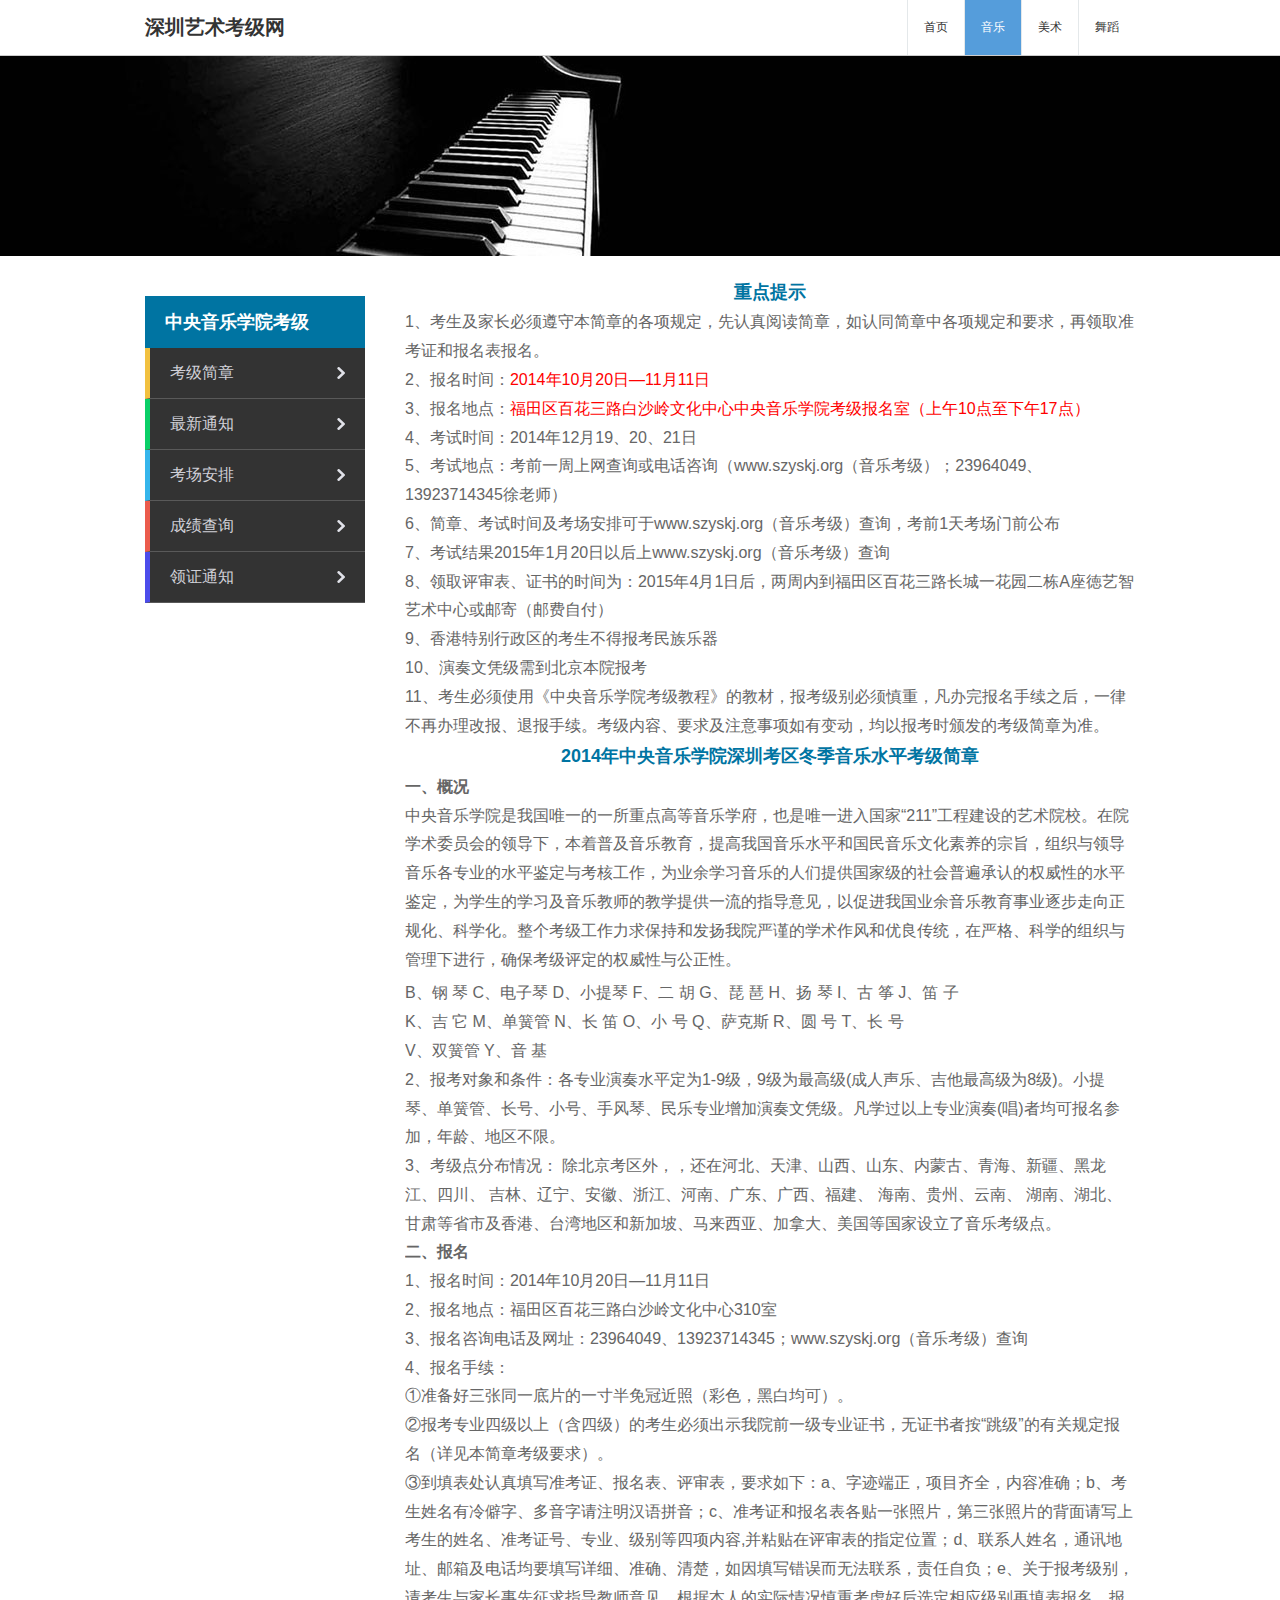
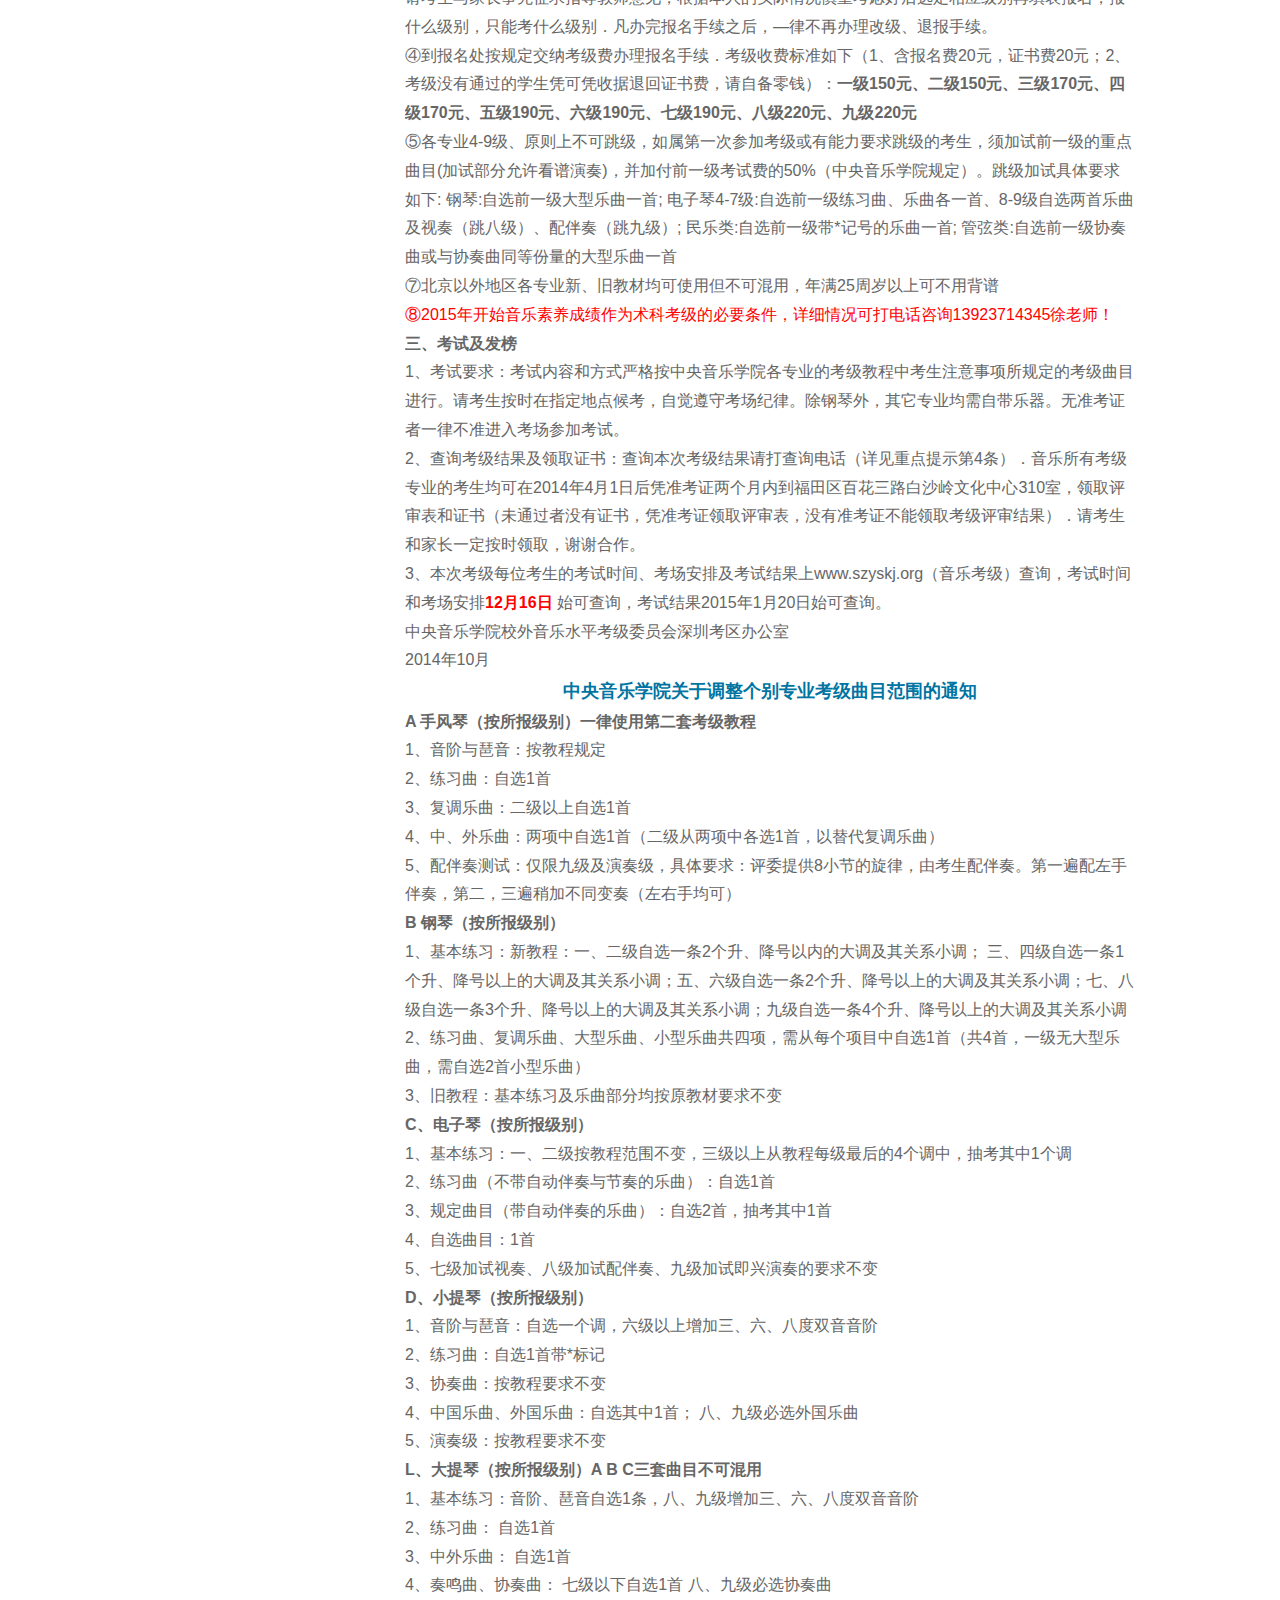
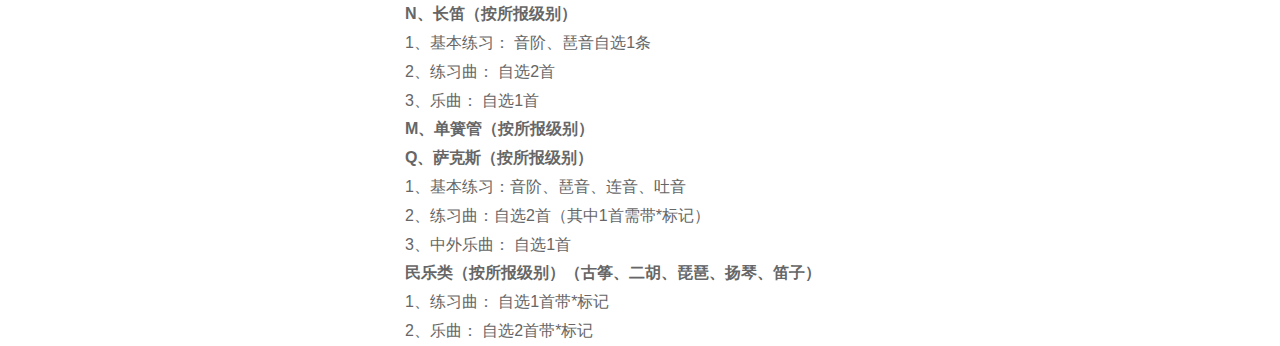
<file: detail.html>
<!DOCTYPE html>
<html>
<head lang="en">
    <meta charset="UTF-8">
    <title>详情页</title>
    <link rel="stylesheet" href="css/style.css"/>
    <link rel="stylesheet" href="css/markdown.css"/>
</head>
<body>
    <div class="g-hd">
        <div class="gird_c1">
            <div class="m-logo">
                <a href="##">深圳艺术考级网</a>
            </div>
            <div class="m-nav">
                <ul>
                    <li>
                        <a href="##">首页</a>
                    </li>
                    <li>
                        <a href="##" class="selected">音乐</a>
                    </li>
                    <li>
                        <a href="##">美术</a>
                    </li>
                    <li>
                        <a href="##">舞蹈</a>
                    </li>
                </ul>
            </div>
        </div>

    </div>
    <div class="g-bd">
        <div class="m-banner"></div>
        <div class="gird_c1">
             <div class="side">
                 <div class="navs">
                     <div class="navs_hd">中央音乐学院考级</div>
                     <div class="navs_bd">
                         <ul class="navs_ul">
                             <li class="bg1">
                                 <a href="##">考级简章 <i></i></a>
                             </li>
                             <li class="bg2">
                                 <a href="##">最新通知 <i></i></a>
                             </li>
                             <li class="bg3">
                                 <a href="##">考场安排 <i></i></a>
                             </li>
                             <li class="bg4">
                                 <a href="##">成绩查询 <i></i></a>
                             </li>
                             <li class="bg5">
                                 <a href="##">领证通知 <i></i></a>
                             </li>
                         </ul>
                     </div>
                 </div>
             </div>
            <div class="main">
                <div class="article">
                    <div class="m-tit">重点提示</div>
                    <ul>
                        <li>1、考生及家长必须遵守本简章的各项规定，先认真阅读简章，如认同简章中各项规定和要求，再领取准考证和报名表报名。</li>
                        <li>2、报名时间：<span class="red">2014年10月20日—11月11日</span> </li>
                        <li>3、报名地点：<span class="red">福田区百花三路白沙岭文化中心中央音乐学院考级报名室（上午10点至下午17点）</span></li>
                        <li>4、考试时间：2014年12月19、20、21日</li>
                        <li>5、考试地点：考前一周上网查询或电话咨询（www.szyskj.org（音乐考级）；23964049、13923714345徐老师）</li>
                        <li>6、简章、考试时间及考场安排可于www.szyskj.org（音乐考级）查询，考前1天考场门前公布</li>
                        <li>7、考试结果2015年1月20日以后上www.szyskj.org（音乐考级）查询</li>
                        <li>8、领取评审表、证书的时间为：2015年4月1日后，两周内到福田区百花三路长城一花园二栋A座徳艺智艺术中心或邮寄（邮费自付）</li>
                        <li>9、香港特别行政区的考生不得报考民族乐器</li>
                        <li>10、演奏文凭级需到北京本院报考</li>
                        <li>11、考生必须使用《中央音乐学院考级教程》的教材，报考级别必须慎重，凡办完报名手续之后，一律不再办理改报、退报手续。考级内容、要求及注意事项如有变动，均以报考时颁发的考级简章为准。</li>
                    </ul>

                    <div class="m-tit">2014年中央音乐学院深圳考区冬季音乐水平考级简章</div>
                        <h3>一、概况</h3>
                        <p>中央音乐学院是我国唯一的一所重点高等音乐学府，也是唯一进入国家“211”工程建设的艺术院校。在院学术委员会的领导下，本着普及音乐教育，提高我国音乐水平和国民音乐文化素养的宗旨，组织与领导音乐各专业的水平鉴定与考核工作，为业余学习音乐的人们提供国家级的社会普遍承认的权威性的水平鉴定，为学生的学习及音乐教师的教学提供一流的指导意见，以促进我国业余音乐教育事业逐步走向正规化、科学化。整个考级工作力求保持和发扬我院严谨的学术作风和优良传统，在严格、科学的组织与管理下进行，确保考级评定的权威性与公正性。</p>
                        <ul><li>B、钢  琴  C、电子琴   D、小提琴   F、二  胡  G、琵  琶  H、扬  琴  I、古  筝  J、笛 子</li>
                            <li>K、吉  它   M、单簧管  N、长  笛  O、小  号  Q、萨克斯   R、圆  号  T、长  号  </li>
                            <li>V、双簧管   Y、音 基</li>
                        <li>2、报考对象和条件：各专业演奏水平定为1-9级，9级为最高级(成人声乐、吉他最高级为8级)。小提琴、单簧管、长号、小号、手风琴、民乐专业增加演奏文凭级。凡学过以上专业演奏(唱)者均可报名参加，年龄、地区不限。</li>
                        <li>3、考级点分布情况： 除北京考区外，，还在河北、天津、山西、山东、内蒙古、青海、新疆、黑龙江、四川、 吉林、辽宁、安徽、浙江、河南、广东、广西、福建、 海南、贵州、云南、 湖南、湖北、甘肃等省市及香港、台湾地区和新加坡、马来西亚、加拿大、美国等国家设立了音乐考级点。</li></ul>
                        <h3>二、报名</h3>
                        <li>1、报名时间：2014年10月20日—11月11日</li>
                        <li>2、报名地点：福田区百花三路白沙岭文化中心310室</li>
                        <li>3、报名咨询电话及网址：23964049、13923714345；www.szyskj.org（音乐考级）查询</li>
                        <li>4、报名手续：</li>
                        <ul>
                            <li>①准备好三张同一底片的一寸半免冠近照（彩色，黑白均可）。</li>
                            <li>②报考专业四级以上（含四级）的考生必须出示我院前一级专业证书，无证书者按“跳级”的有关规定报名（详见本简章考级要求）。</li>
                            <li>③到填表处认真填写准考证、报名表、评审表，要求如下：a、字迹端正，项目齐全，内容准确；b、考生姓名有冷僻字、多音字请注明汉语拼音；c、准考证和报名表各贴一张照片，第三张照片的背面请写上考生的姓名、准考证号、专业、级别等四项内容,并粘贴在评审表的指定位置；d、联系人姓名，通讯地址、邮箱及电话均要填写详细、准确、清楚，如因填写错误而无法联系，责任自负；e、关于报考级别，请考生与家长事先征求指导教师意见，根据本人的实际情况慎重考虑好后选定相应级别再填表报名，报什么级别，只能考什么级别．凡办完报名手续之后，—律不再办理改级、退报手续。</li>
                            <li>④到报名处按规定交纳考级费办理报名手续．考级收费标准如下（1、含报名费20元，证书费20元；2、考级没有通过的学生凭可凭收据退回证书费，请自备零钱）：<strong>一级150元、二级150元、三级170元、四级170元、五级190元、六级190元、七级190元、八级220元、九级220元</strong></li>
                            <li>⑤各专业4-9级、原则上不可跳级，如属第一次参加考级或有能力要求跳级的考生，须加试前一级的重点曲目(加试部分允许看谱演奏)，并加付前一级考试费的50%（中央音乐学院规定）。跳级加试具体要求如下: 钢琴:自选前一级大型乐曲一首; 电子琴4-7级:自选前一级练习曲、乐曲各一首、8-9级自选两首乐曲及视奏（跳八级）、配伴奏（跳九级）; 民乐类:自选前一级带*记号的乐曲一首; 管弦类:自选前一级协奏曲或与协奏曲同等份量的大型乐曲一首</li>
                            <li>⑦北京以外地区各专业新、旧教材均可使用但不可混用，年满25周岁以上可不用背谱</li>
                            <li class="red">⑧2015年开始音乐素养成绩作为术科考级的必要条件，详细情况可打电话咨询13923714345徐老师！</li>
                        </ul>
                        <h3>三、考试及发榜</h3>
                        <ul><li>1、考试要求：考试内容和方式严格按中央音乐学院各专业的考级教程中考生注意事项所规定的考级曲目进行。请考生按时在指定地点候考，自觉遵守考场纪律。除钢琴外，其它专业均需自带乐器。无准考证者一律不准进入考场参加考试。</li>
                        <li>2、查询考级结果及领取证书：查询本次考级结果请打查询电话（详见重点提示第4条）．音乐所有考级专业的考生均可在2014年4月1日后凭准考证两个月内到福田区百花三路白沙岭文化中心310室，领取评审表和证书（未通过者没有证书，凭准考证领取评审表，没有准考证不能领取考级评审结果）．请考生和家长一定按时领取，谢谢合作。</li>
                        <li>3、本次考级每位考生的考试时间、考场安排及考试结果上www.szyskj.org（音乐考级）查询，考试时间和考场安排<strong class="red">12月16日</strong> 始可查询，考试结果2015年1月20日始可查询。</li>
                        <li>中央音乐学院校外音乐水平考级委员会深圳考区办公室</li>
                        <li>2014年10月</li></ul>

                        <div class="m-tit">中央音乐学院关于调整个别专业考级曲目范围的通知</div>
                        <h4>A 手风琴（按所报级别）一律使用第二套考级教程</h4>
                        <ul><li>1、音阶与琶音：按教程规定</li>
                            <li>2、练习曲：自选1首</li>
                            <li>3、复调乐曲：二级以上自选1首</li>
                            <li>4、中、外乐曲：两项中自选1首（二级从两项中各选1首，以替代复调乐曲）</li>
                            <li>5、配伴奏测试：仅限九级及演奏级，具体要求：评委提供8小节的旋律，由考生配伴奏。第一遍配左手伴奏，第二，三遍稍加不同变奏（左右手均可）</li>
                        </ul>

                        <h4>B 钢琴（按所报级别）</h4>
                        <ul><li>1、基本练习：新教程：一、二级自选一条2个升、降号以内的大调及其关系小调；  三、四级自选一条1个升、降号以上的大调及其关系小调；五、六级自选一条2个升、降号以上的大调及其关系小调；七、八级自选一条3个升、降号以上的大调及其关系小调；九级自选一条4个升、降号以上的大调及其关系小调</li>
                            <li>2、练习曲、复调乐曲、大型乐曲、小型乐曲共四项，需从每个项目中自选1首（共4首，一级无大型乐曲，需自选2首小型乐曲）</li>
                            <li>3、旧教程：基本练习及乐曲部分均按原教材要求不变</li>
                        </ul>

                        <h4>C、电子琴（按所报级别）</h4>
                        <ul><li>1、基本练习：一、二级按教程范围不变，三级以上从教程每级最后的4个调中，抽考其中1个调</li>
                            <li>2、练习曲（不带自动伴奏与节奏的乐曲）：自选1首</li>
                            <li>3、规定曲目（带自动伴奏的乐曲）：自选2首，抽考其中1首</li>
                            <li>4、自选曲目：1首</li>
                            <li>5、七级加试视奏、八级加试配伴奏、九级加试即兴演奏的要求不变</li>
                        </ul>

                        <h4>D、小提琴（按所报级别）</h4>
                        <ul><li>1、音阶与琶音：自选一个调，六级以上增加三、六、八度双音音阶</li>
                            <li>2、练习曲：自选1首带*标记</li>
                            <li>3、协奏曲：按教程要求不变</li>
                            <li>4、中国乐曲、外国乐曲：自选其中1首； 八、九级必选外国乐曲</li>
                            <li>5、演奏级：按教程要求不变</li>
                        </ul>

                        <h4>L、大提琴（按所报级别）A B C三套曲目不可混用</h4>
                        <ul><li>1、基本练习：音阶、琶音自选1条，八、九级增加三、六、八度双音音阶</li>
                            <li>2、练习曲： 自选1首</li>
                            <li>3、中外乐曲： 自选1首</li>
                            <li>4、奏鸣曲、协奏曲： 七级以下自选1首   八、九级必选协奏曲</li>
                        </ul>

                        <h4>N、长笛（按所报级别）</h4>
                        <ul><li>1、基本练习： 音阶、琶音自选1条</li>
                            <li>2、练习曲： 自选2首</li>
                            <li>3、乐曲： 自选1首</li>
                        </ul>

                        <h4>M、单簧管（按所报级别）</h4>

                        <h4>Q、萨克斯（按所报级别）</h4>
                        <ul><li>1、基本练习：音阶、琶音、连音、吐音</li>
                            <li>2、练习曲：自选2首（其中1首需带*标记）</li>
                            <li>3、中外乐曲： 自选1首</li>
                        </ul>

                        <h4>民乐类（按所报级别）（古筝、二胡、琵琶、扬琴、笛子）</h4>
                        <ul><li>1、练习曲： 自选1首带*标记</li>
                            <li>2、乐曲： 自选2首带*标记</li>
                        </ul>
                    </div>

                </div>
            </div>
        </div>
    </div>
</body>
</html>
</file>
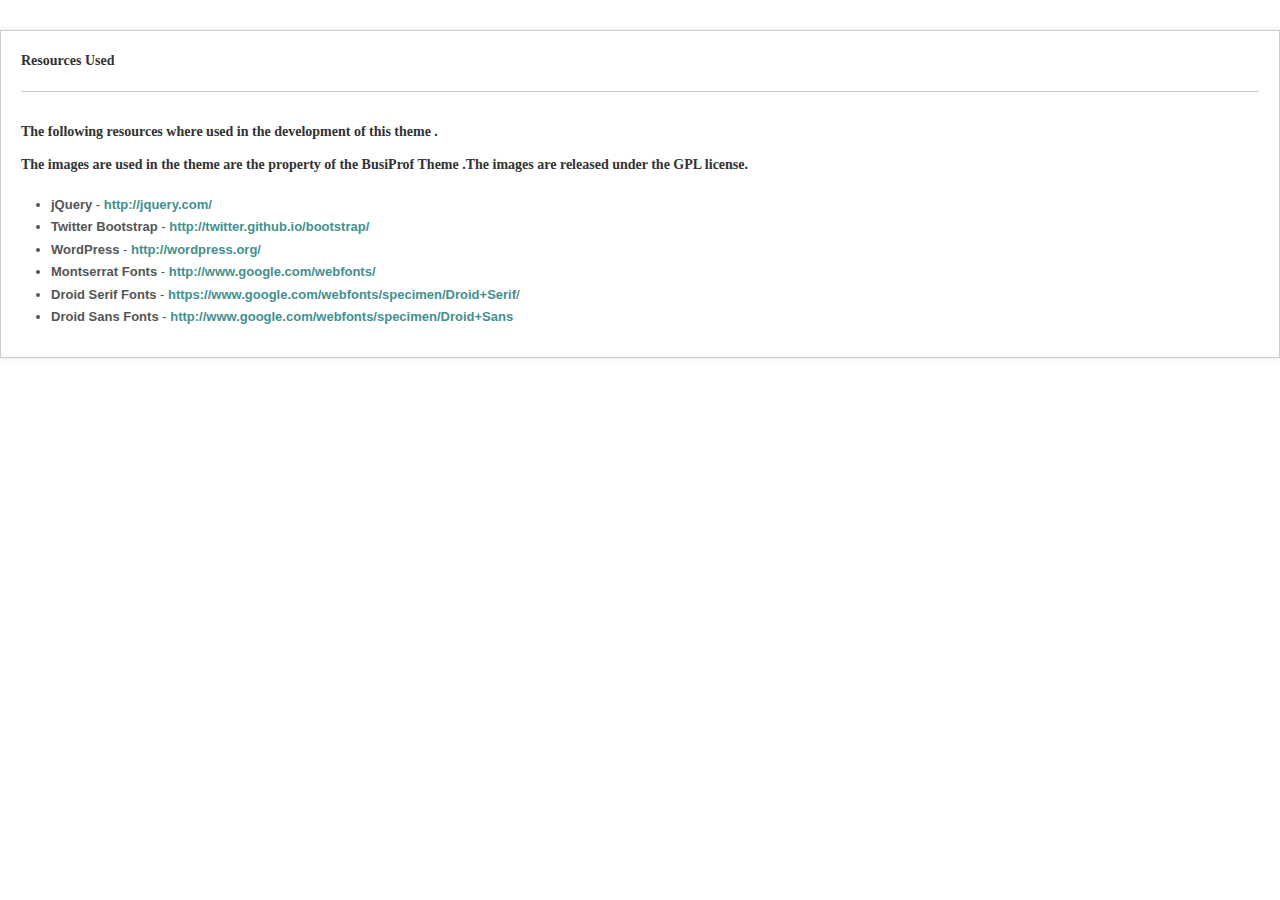
<file: busiprof/Copyrights/copyrights.html>
<html><title>copyrights</title>
		<head>
		<link rel="stylesheet" href="doc-style.css" type="text/css" media="screen, projection">
		</head>
		<body>
    <div class="section">
    <h3 id="resources">Resources Used</h3>     
      <h4>  <p>The following resources where used in the development of this theme .</p>
			<p>The images are used in the theme are the property of the BusiProf Theme .The images are released under the GPL license. </p>	
	  </h4>
        <ul>
            <li><strong>jQuery</strong> - <a target="_blank" href="http://jquery.com/">http://jquery.com/</a></li>
			<li><strong>Twitter Bootstrap</strong> - <a target="_blank" href="http://twitter.github.io/bootstrap/">http://twitter.github.io/bootstrap/</a></li>
            <li><strong>WordPress</strong> - <a target="_blank" href="http://wordpress.org/">http://wordpress.org/</a></li>
			<li><strong>Montserrat Fonts </strong> - <a target="_blank" href="http://www.google.com/webfonts">http://www.google.com/webfonts/</a></li>
            <li><strong>Droid Serif Fonts</strong> - <a target="_blank" href="https://www.google.com/webfonts/specimen/Droid+Serif">https://www.google.com/webfonts/specimen/Droid+Serif</a>/</li>
            <li><strong>Droid Sans Fonts</strong> - <a target="_blank" href="http://www.google.com/webfonts/specimen/Droid+Sans">http://www.google.com/webfonts/specimen/Droid+Sans</a></li>
        </ul>
    </div>
		</body>
		</html>
</file>
<file: css/style.css>
@charset "utf-8";
html,body,h1,h2,h3,h4,h5,h6,hr,p,iframe,dl,dt,dd,ul,ol,li,pre,form,fieldset,button,input,textarea,th,td{margin:0;padding:0}
body{height:100%;min-width:1002px;background-color:#fff}
body,button,input,select,textarea,fieldset,label{  font:12px/1.5 "\5FAE\8F6F\96C5\9ED1",tahoma,arial,'Hiragino Sans GB',\5b8b\4f53,sans-serif;color:#666}
h1,h2,h3,h4,h5,h6{font-size:100%}
ul,ol{list-style:none}
fieldset,img{border:0 none}
img{-ms-interpolation-mode:bicubic}
i,em{font-style:normal}
table{border-collapse:collapse;border-spacing:0}
input,select,textarea,button{font-size:100%}
button,input[type=button],input[type=submit]{cursor:pointer}
a{color:#333;text-decoration:none}
a:hover{text-decoration:underline}
.clear{zoom:1}
.clear:after{content:"";display:table;clear:both}
.hide{display:none}
.red{color: red}

.gird_c1{ width: 990px; margin: 0 auto;}

.g-hd{height: 55px; border-bottom: 1px solid #ccc}



/*mod*/
.m-logo{ width: 200px; height: 55px; float: left; font-size: 20px; font-weight: 700; line-height: 55px;}
.m-nav{float: right;}
.m-nav li{float: left; width: 56px;border-left: 1px solid #E4E8EA}
.m-nav a{display: block; line-height: 55px; text-align: center}
.m-nav a.selected,
.m-nav a:hover{text-decoration: none; background: #559ddb; color: #fff;}

.m-banner{ height: 200px; background:#010101 url("../img/b1.jpg") no-repeat center;margin-bottom: 20px; }

.m-tit{font-size: 18px; text-align: center; font-weight: 700; color: #0074a2}

.side{ width: 220px; float: left; margin-right: 40px;}

.navs{margin-top: 20px;}
    .navs_hd{height: 52px; line-height: 52px; font-size: 18px; color: #fff; font-weight: 700; background: #0074a2; padding-left: 20px;}
    .navs_bd{}
        .navs_ul{}
        .navs_ul li{ height: 50px; font-size: 16px; position: relative; border-bottom: 1px solid #595959}
        .navs_ul .bg1{border-left: 5px solid #f2c13f;}
        .navs_ul .bg2{border-left: 5px solid #0acf67;}
        .navs_ul .bg3{border-left: 5px solid #35b5eb;}
        .navs_ul .bg4{border-left: 5px solid #eb5b4c;}
        .navs_ul .bg5{border-left: 5px solid #4c4ceb;}
        .navs_ul a{display: block; line-height: 50px; padding-left: 20px; color: #d0d0d7; background: #333;}
        .navs_ul a:hover{text-decoration: none; background: #666;}
        .navs_ul i{position: absolute; top: 50%; right: 20px; margin-top: -6px; background: url("../img/ico.png") no-repeat; width: 8px; height: 12px;}


.main{overflow: hidden;}
    .article{line-height: 1.8; font-size: 16px;}
    .article p{margin-bottom: 5px;}
</file>
<file: css/markdown.css>
@font-face {
    font-family: octicons-anchor;
    src: url([data-uri]) format('woff');
}

.markdown-body {
    -ms-text-size-adjust: 100%;
    -webkit-text-size-adjust: 100%;
    color: #333;
    overflow: hidden;
    font-family: "Helvetica Neue", Helvetica, "Segoe UI", Arial, freesans, sans-serif;
    font-size: 16px;
    line-height: 1.6;
    word-wrap: break-word;
}

.markdown-body a {
    background: transparent;
}

.markdown-body a:active,
.markdown-body a:hover {
    outline: 0;
}

.markdown-body strong {
    font-weight: bold;
}

.markdown-body h1 {
    font-size: 2em;
    margin: 0.67em 0;
}

.markdown-body img {
    border: 0;
}

.markdown-body hr {
    -moz-box-sizing: content-box;
    box-sizing: content-box;
    height: 0;
}

.markdown-body pre {
    overflow: auto;
}

.markdown-body code,
.markdown-body kbd,
.markdown-body pre {
    font-family: monospace, monospace;
    font-size: 1em;
}

.markdown-body input {
    color: inherit;
    font: inherit;
    margin: 0;
}

.markdown-body html input[disabled] {
    cursor: default;
}

.markdown-body input {
    line-height: normal;
}

.markdown-body input[type="checkbox"] {
    -moz-box-sizing: border-box;
    box-sizing: border-box;
    padding: 0;
}

.markdown-body table {
    border-collapse: collapse;
    border-spacing: 0;
}

.markdown-body td,
.markdown-body th {
    padding: 0;
}

.markdown-body * {
    -moz-box-sizing: border-box;
    box-sizing: border-box;
}

.markdown-body input {
    font: 13px/1.4 Helvetica, arial, freesans, clean, sans-serif, "Segoe UI Emoji", "Segoe UI Symbol";
}

.markdown-body a {
    color: #4183c4;
    text-decoration: none;
}

.markdown-body a:hover,
.markdown-body a:focus,
.markdown-body a:active {
    text-decoration: underline;
}

.markdown-body hr {
    height: 0;
    margin: 15px 0;
    overflow: hidden;
    background: transparent;
    border: 0;
    border-bottom: 1px solid #ddd;
}

.markdown-body hr:before {
    display: table;
    content: "";
}

.markdown-body hr:after {
    display: table;
    clear: both;
    content: "";
}

.markdown-body h1,
.markdown-body h2,
.markdown-body h3,
.markdown-body h4,
.markdown-body h5,
.markdown-body h6 {
    margin-top: 15px;
    margin-bottom: 15px;
    line-height: 1.1;
}

.markdown-body h1 {
    font-size: 30px;
}

.markdown-body h2 {
    font-size: 21px;
}

.markdown-body h3 {
    font-size: 16px;
}

.markdown-body h4 {
    font-size: 14px;
}

.markdown-body h5 {
    font-size: 12px;
}

.markdown-body h6 {
    font-size: 11px;
}

.markdown-body blockquote {
    margin: 0;
}

.markdown-body ul,
.markdown-body ol {
    padding: 0;
    margin-top: 0;
    margin-bottom: 0;
}

.markdown-body ol ol,
.markdown-body ul ol {
    list-style-type: lower-roman;
}

.markdown-body ul ul ol,
.markdown-body ul ol ol,
.markdown-body ol ul ol,
.markdown-body ol ol ol {
    list-style-type: lower-alpha;
}

.markdown-body dd {
    margin-left: 0;
}

.markdown-body code {
    font: 12px Consolas, "Liberation Mono", Menlo, Courier, monospace;
}

.markdown-body pre {
    margin-top: 0;
    margin-bottom: 0;
    font: 12px Consolas, "Liberation Mono", Menlo, Courier, monospace;
}

.markdown-body kbd {
    background-color: #e7e7e7;
    background-image: -webkit-linear-gradient(#fefefe, #e7e7e7);
    background-image: linear-gradient(#fefefe, #e7e7e7);
    background-repeat: repeat-x;
    border-radius: 2px;
    border: 1px solid #cfcfcf;
    color: #000;
    padding: 3px 5px;
    line-height: 10px;
    font: 11px Consolas, "Liberation Mono", Menlo, Courier, monospace;
    display: inline-block;
}

.markdown-body>*:first-child {
    margin-top: 0 !important;
}

.markdown-body>*:last-child {
    margin-bottom: 0 !important;
}

.markdown-body .anchor {
    position: absolute;
    top: 0;
    bottom: 0;
    left: 0;
    display: block;
    padding-right: 6px;
    padding-left: 30px;
    margin-left: -30px;
}

.markdown-body .anchor:focus {
    outline: none;
}

.markdown-body h1,
.markdown-body h2,
.markdown-body h3,
.markdown-body h4,
.markdown-body h5,
.markdown-body h6 {
    position: relative;
    margin-top: 1em;
    margin-bottom: 16px;
    font-weight: bold;
    line-height: 1.4;
}

.markdown-body h1 .octicon-link,
.markdown-body h2 .octicon-link,
.markdown-body h3 .octicon-link,
.markdown-body h4 .octicon-link,
.markdown-body h5 .octicon-link,
.markdown-body h6 .octicon-link {
    display: none;
    color: #000;
    vertical-align: middle;
}

.markdown-body h1:hover .anchor,
.markdown-body h2:hover .anchor,
.markdown-body h3:hover .anchor,
.markdown-body h4:hover .anchor,
.markdown-body h5:hover .anchor,
.markdown-body h6:hover .anchor {
    height: 1em;
    padding-left: 8px;
    margin-left: -30px;
    line-height: 1;
    text-decoration: none;
}

.markdown-body h1:hover .anchor .octicon-link,
.markdown-body h2:hover .anchor .octicon-link,
.markdown-body h3:hover .anchor .octicon-link,
.markdown-body h4:hover .anchor .octicon-link,
.markdown-body h5:hover .anchor .octicon-link,
.markdown-body h6:hover .anchor .octicon-link {
    display: inline-block;
}

.markdown-body h1 {
    padding-bottom: 0.3em;
    font-size: 2.25em;
    line-height: 1.2;
    border-bottom: 1px solid #eee;
}

.markdown-body h2 {
    padding-bottom: 0.3em;
    font-size: 1.75em;
    line-height: 1.225;
    border-bottom: 1px solid #eee;
}

.markdown-body h3 {
    font-size: 1.5em;
    line-height: 1.43;
}

.markdown-body h4 {
    font-size: 1.25em;
}

.markdown-body h5 {
    font-size: 1em;
}

.markdown-body h6 {
    font-size: 1em;
    color: #777;
}

.markdown-body p,
.markdown-body blockquote,
.markdown-body ul,
.markdown-body ol,
.markdown-body dl,
.markdown-body table,
.markdown-body pre {
    margin-top: 0;
    margin-bottom: 16px;
}

.markdown-body hr {
    height: 4px;
    padding: 0;
    margin: 16px 0;
    background-color: #e7e7e7;
    border: 0 none;
}

.markdown-body ul,
.markdown-body ol {
    padding-left: 2em;
}

.markdown-body ul ul,
.markdown-body ul ol,
.markdown-body ol ol,
.markdown-body ol ul {
    margin-top: 0;
    margin-bottom: 0;
}

.markdown-body li>p {
    margin-top: 16px;
}

.markdown-body dl {
    padding: 0;
}

.markdown-body dl dt {
    padding: 0;
    margin-top: 16px;
    font-size: 1em;
    font-style: italic;
    font-weight: bold;
}

.markdown-body dl dd {
    padding: 0 16px;
    margin-bottom: 16px;
}

.markdown-body blockquote {
    padding: 0 15px;
    color: #777;
    border-left: 4px solid #ddd;
}

.markdown-body blockquote>:first-child {
    margin-top: 0;
}

.markdown-body blockquote>:last-child {
    margin-bottom: 0;
}

.markdown-body table {
    display: block;
    width: 100%;
    overflow: auto;
    word-break: normal;
    word-break: keep-all;
}

.markdown-body table th {
    font-weight: bold;
}

.markdown-body table th,
.markdown-body table td {
    padding: 6px 13px;
    border: 1px solid #ddd;
}

.markdown-body table tr {
    background-color: #fff;
    border-top: 1px solid #ccc;
}

.markdown-body table tr:nth-child(2n) {
    background-color: #f8f8f8;
}

.markdown-body img {
    max-width: 100%;
    -moz-box-sizing: border-box;
    box-sizing: border-box;
}

.markdown-body code {
    padding: 0;
    padding-top: 0.2em;
    padding-bottom: 0.2em;
    margin: 0;
    font-size: 85%;
    background-color: rgba(0,0,0,0.04);
    border-radius: 3px;
}

.markdown-body code:before,
.markdown-body code:after {
    letter-spacing: -0.2em;
    content: "\00a0";
}

.markdown-body pre>code {
    padding: 0;
    margin: 0;
    font-size: 100%;
    word-break: normal;
    white-space: pre;
    background: transparent;
    border: 0;
}

.markdown-body .highlight {
    margin-bottom: 16px;
}

.markdown-body .highlight pre,
.markdown-body pre {
    padding: 16px;
    overflow: auto;
    font-size: 85%;
    line-height: 1.45;
    background-color: #f7f7f7;
    border-radius: 3px;
}

.markdown-body .highlight pre {
    margin-bottom: 0;
    word-break: normal;
}

.markdown-body pre {
    word-wrap: normal;
}

.markdown-body pre code {
    display: inline;
    max-width: initial;
    padding: 0;
    margin: 0;
    overflow: initial;
    line-height: inherit;
    word-wrap: normal;
    background-color: transparent;
    border: 0;
}

.markdown-body pre code:before,
.markdown-body pre code:after {
    content: normal;
}

.markdown-body .highlight {
    background: #fff;
}

.markdown-body .highlight .mf,
.markdown-body .highlight .mh,
.markdown-body .highlight .mi,
.markdown-body .highlight .mo,
.markdown-body .highlight .il,
.markdown-body .highlight .m {
    color: #945277;
}

.markdown-body .highlight .s,
.markdown-body .highlight .sb,
.markdown-body .highlight .sc,
.markdown-body .highlight .sd,
.markdown-body .highlight .s2,
.markdown-body .highlight .se,
.markdown-body .highlight .sh,
.markdown-body .highlight .si,
.markdown-body .highlight .sx,
.markdown-body .highlight .s1 {
    color: #df5000;
}

.markdown-body .highlight .kc,
.markdown-body .highlight .kd,
.markdown-body .highlight .kn,
.markdown-body .highlight .kp,
.markdown-body .highlight .kr,
.markdown-body .highlight .kt,
.markdown-body .highlight .k,
.markdown-body .highlight .o {
    font-weight: bold;
}

.markdown-body .highlight .kt {
    color: #458;
}

.markdown-body .highlight .c,
.markdown-body .highlight .cm,
.markdown-body .highlight .c1 {
    color: #998;
    font-style: italic;
}

.markdown-body .highlight .cp,
.markdown-body .highlight .cs {
    color: #999;
    font-weight: bold;
}

.markdown-body .highlight .cs {
    font-style: italic;
}

.markdown-body .highlight .n {
    color: #333;
}

.markdown-body .highlight .na,
.markdown-body .highlight .nv,
.markdown-body .highlight .vc,
.markdown-body .highlight .vg,
.markdown-body .highlight .vi {
    color: #008080;
}

.markdown-body .highlight .nb {
    color: #0086B3;
}

.markdown-body .highlight .nc {
    color: #458;
    font-weight: bold;
}

.markdown-body .highlight .no {
    color: #094e99;
}

.markdown-body .highlight .ni {
    color: #800080;
}

.markdown-body .highlight .ne {
    color: #990000;
    font-weight: bold;
}

.markdown-body .highlight .nf {
    color: #945277;
    font-weight: bold;
}

.markdown-body .highlight .nn {
    color: #555;
}

.markdown-body .highlight .nt {
    color: #000080;
}

.markdown-body .highlight .err {
    color: #a61717;
    background-color: #e3d2d2;
}

.markdown-body .highlight .gd {
    color: #000;
    background-color: #fdd;
}

.markdown-body .highlight .gd .x {
    color: #000;
    background-color: #faa;
}

.markdown-body .highlight .ge {
    font-style: italic;
}

.markdown-body .highlight .gr {
    color: #aa0000;
}

.markdown-body .highlight .gh {
    color: #999;
}

.markdown-body .highlight .gi {
    color: #000;
    background-color: #dfd;
}

.markdown-body .highlight .gi .x {
    color: #000;
    background-color: #afa;
}

.markdown-body .highlight .go {
    color: #888;
}

.markdown-body .highlight .gp {
    color: #555;
}

.markdown-body .highlight .gs {
    font-weight: bold;
}

.markdown-body .highlight .gu {
    color: #800080;
    font-weight: bold;
}

.markdown-body .highlight .gt {
    color: #aa0000;
}

.markdown-body .highlight .ow {
    font-weight: bold;
}

.markdown-body .highlight .w {
    color: #bbb;
}

.markdown-body .highlight .sr {
    color: #017936;
}

.markdown-body .highlight .ss {
    color: #8b467f;
}

.markdown-body .highlight .bp {
    color: #999;
}

.markdown-body .highlight .gc {
    color: #999;
    background-color: #EAF2F5;
}

.markdown-body .octicon {
    font: normal normal 16px octicons-anchor;
    line-height: 1;
    display: inline-block;
    text-decoration: none;
    -webkit-font-smoothing: antialiased;
    -moz-osx-font-smoothing: grayscale;
    -webkit-user-select: none;
    -moz-user-select: none;
    -ms-user-select: none;
    user-select: none;
}

.markdown-body .octicon-link:before {
    content: '\f05c';
}

.markdown-body .task-list-item {
    list-style-type: none;
}

.markdown-body .task-list-item+.task-list-item {
    margin-top: 3px;
}

.markdown-body .task-list-item input {
    float: left;
    margin: 0.3em 0 0.25em -1.6em;
    vertical-align: middle;
}
</file>
<file: busiprof/Copyrights/doc-style.css>
/*CSS Styles For Theme Documentation*/
 
/*reset*/
* {
    margin: 0;
    padding: 0;
    font-weight: inherit;
    font-style: inherit;
    font-size: 100%;
    font-family: inherit;
    vertical-align: baseline;
}
a img,
a {
    outline: 0;
    border: 0;
}
caption,
th,
td {
    text-align: left;
    font-weight: normal;
}
blockquote:before,
blockquote:after,
q:before,
q:after { content: "" }
blockquote,
q { quotes: """" }


/*clearfix*/
.clearfix:before,
.clearfix:after {
  content: '\0020';
  display: block;
  overflow: hidden;
  visibility: hidden;
  width: 0;
  height: 0;
}
.clearfix:after {
  clear: both;
}

.clearfix {
  zoom: 1;
}

img{ max-width: 100%; }

input{
	display: block;
	margin: 20px 0;
	padding: 10px;
	width: 580px;
	white-space: pre-wrap; /* css-3 */
	white-space: -moz-pre-wrap !important; /* Mozilla, since 1999 */
	white-space: -pre-wrap; /* Opera 4-6 */
	white-space: -o-pre-wrap; /* Opera 7 */
	word-wrap: break-word; /* Internet Explorer 5.5+ */
}

/*main*/
body{
	font-family: Arial, Helvetica, sans-serif;
	background: #fff;
	margin: 30px 0;
	color: #555;
	font-size: 13px;
	line-height: 1.5em;
}

#wrap{
	position: relative;
	margin: 30px auto;
	width: 960px;
}
#sidebar{
	width: 280px;
	position: fixed;
	top: 10px;
	height:100%;
	left: auto;

}
#sidebar ol{
	list-style-position: inside;
	margin: 0;
}
#main{
	width: 640px;
	float: right;
	overflow: hidden;
}

ul, ol{
	margin: 10px 30px;
	list-style-type:
}
li{
	margin-bottom: 3px;
}

a {
      color: #43908F;
    font-weight: bolder;
    text-decoration: none;
}
a:hover {
    text-decoration: none;
    color: #14B694;
}
p{
	margin-bottom: 1em;
}
strong{
	font-weight: bold !important;
}
blockquote{
	padding: 20px;
	background: #eee;
	border: 1px solid #ddd;
}

pre {
	background: #fff url("images/pre-bg.png") repeat;
	margin: 30px 0px;
	padding: 25px 20px;
	line-height: 25px;
	border: 1px solid #ddd;
	white-space: pre-wrap;       /* css-3 */
	white-space: -moz-pre-wrap;  /* Mozilla */
	white-space: -pre-wrap;      /* Opera 4-6 */
	white-space: -o-pre-wrap;    /* Opera 7 */
	word-wrap: break-word;       /* Internet Explorer 5.5+ */
}

hr{
	outline: 0;
	border: 0;
	height: 1px;
	background: #eee;
	margin: 40px 0;
}

.highlight{
	background-color: #fff7a8;
	color: #695d43;
}
.highlight-green{
	background-color: #e7ffce;
	color: #47630a;
}


/*main classes*/

.theme-version{
	display: block;
	font-size: 12px;
	margin-top: 10px;
}

.aligncenter{
	display: block;
	margin: 20px auto;
	text-align: center;
}

.alignleft{
	display: block;
	margin: 20px 0;
	text-align: left;
}

.imgwrap{
	margin: 40px auto;
}

.warning,
.notice,
.info{
	font-family: Tahoma, Geneva, sans-serif;
	font-size: 13px;
	padding: 0.8em;
	margin-bottom: 1em;
	border: 1px solid #ddd;
}
.warning{
	background: #fbe3e4;
	color: #8a1f11;
	border-color: #fbc2c4;
}
.warning strong{
	color: #8a1f11;
}
.notice {
    background: none repeat scroll 0 0 #F22853;
    border: 1px solid #F22853;
    color: white;
    font-weight: bold;
}
.info {
	background: #B4DAFA;
	color: #333;
	border-color: #7CCAF3;
}
.notice strong{
	color: #514721;
}

/*columns*/

.onehalf{
	display: block;
	float: left;
	width: 50%;
}

/*headings*/

h1, h2, h3, h4,h5{
	font-family: Georgia, "Times New Roman", Times, serif;
	color: #333;
}

h1{
	font-weight: bold;
	font-size: 21px;
	margin-bottom: 20px;
}

h2{
	font-weight: bold;
	font-size: 16px;
	margin: 20px 0px;
}

h3{
	font-size: 14px;
	font-weight: bold;
	padding-bottom: 20px;
	margin-bottom: 20px;
	border-bottom: 1px solid #ccc;
}
h4{
	margin-top: 30px;
	margin-bottom: 20px;
	font-size: 14px;
	font-weight: bold;
}
h5{
	margin-top: 20px;
	margin-bottom: -10px;
	font-size: 12px;
	font-weight: bold;
}


/*sections*/

.themeinfo{
	font-size: 12px;
	text-align: left;
	padding: 10px;
	background: #F3F3F3;
	border-top: 1px solid #DDD;
	border-bottom: 1px solid #DDD;
	text-shadow: 1px 1px 1px #FFF;
	margin-bottom: 20px;
}

.section{
	background: #FFF;
	border: 1px solid #CCC;
	padding: 20px;
	box-shadow: 0px 0px 6px rgba(0,0,0,0.10);
	margin-bottom: 40px;
}


/*styles*/
.color-red{ color: #F00; }
ul li span {
    color: #888888;
    display: inline-block;
    float: right;
    font: 14px "Courier New",Courier,monospace;
    text-align: right;
}
/* Additional Css include here 9, May */

.doc_spasalon{
	font-size: 14px;
	font-weight: 600;
	color: #555;
}
</file>
